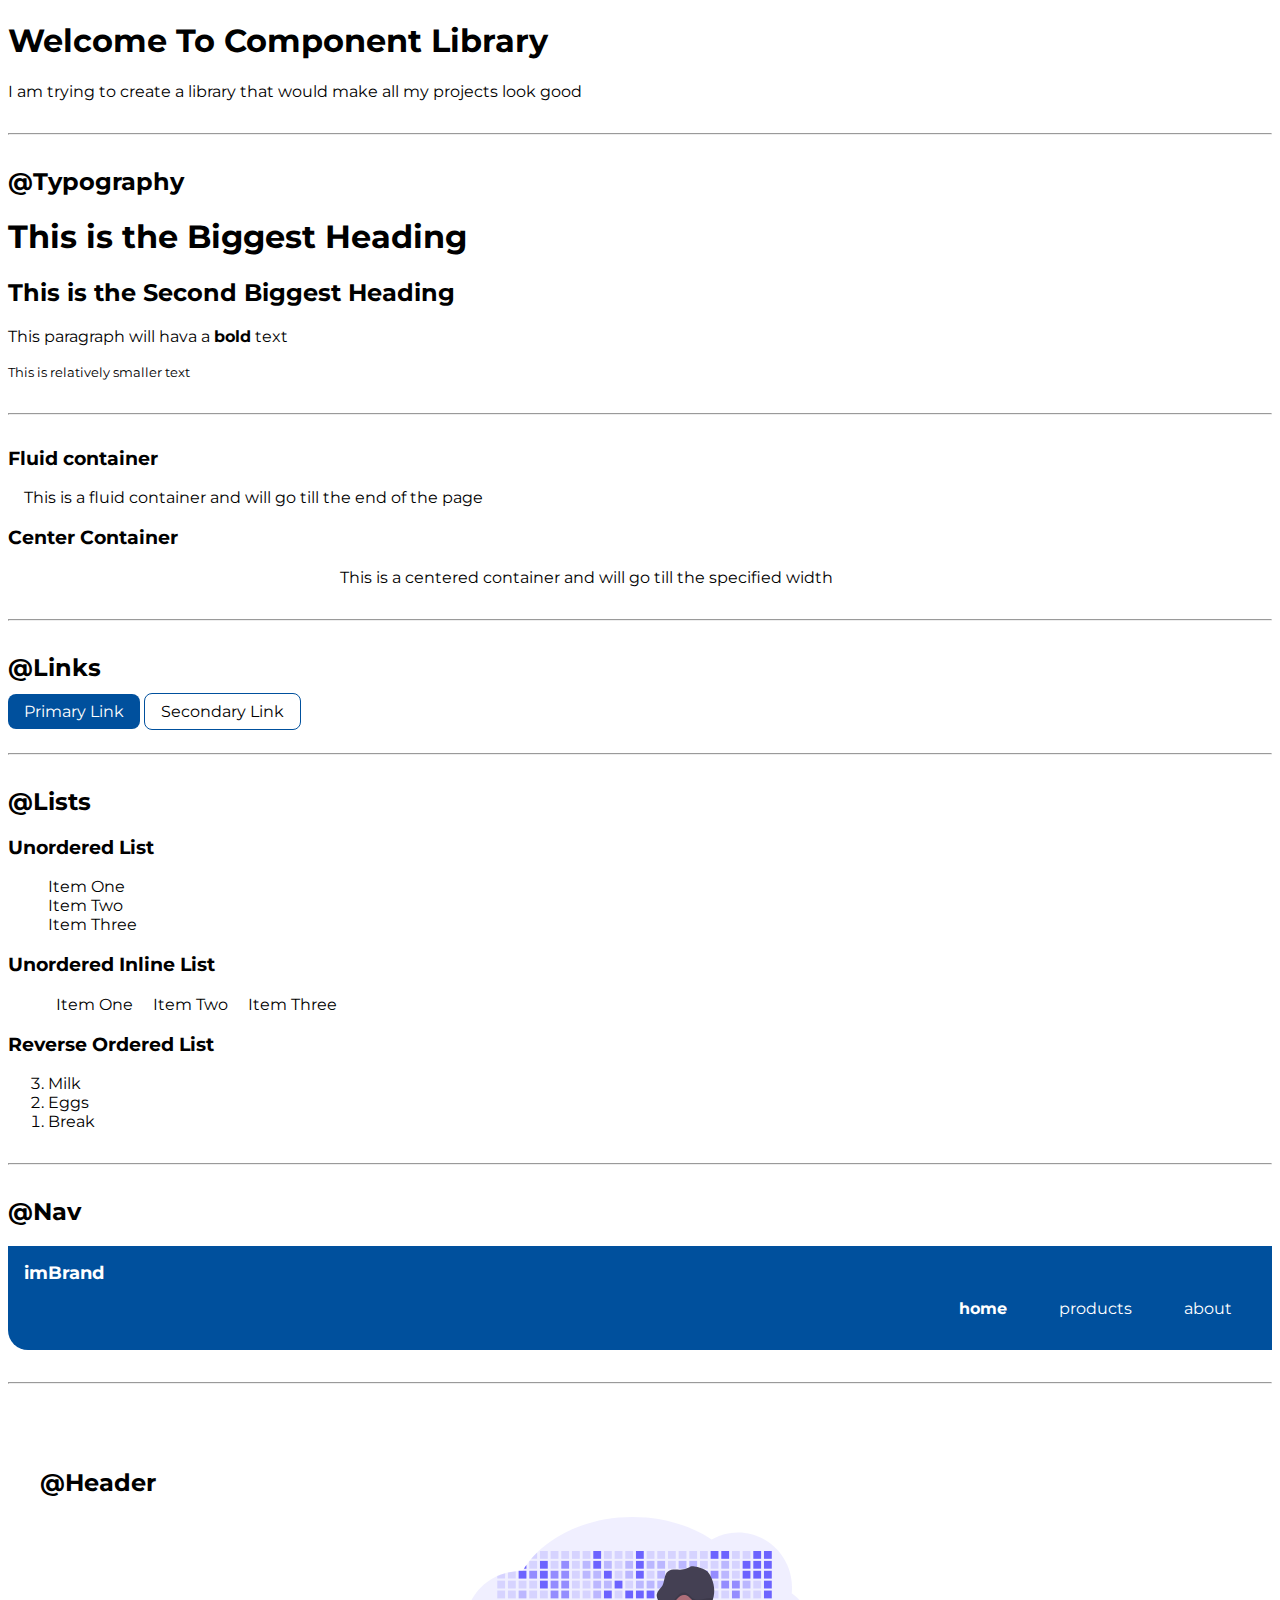
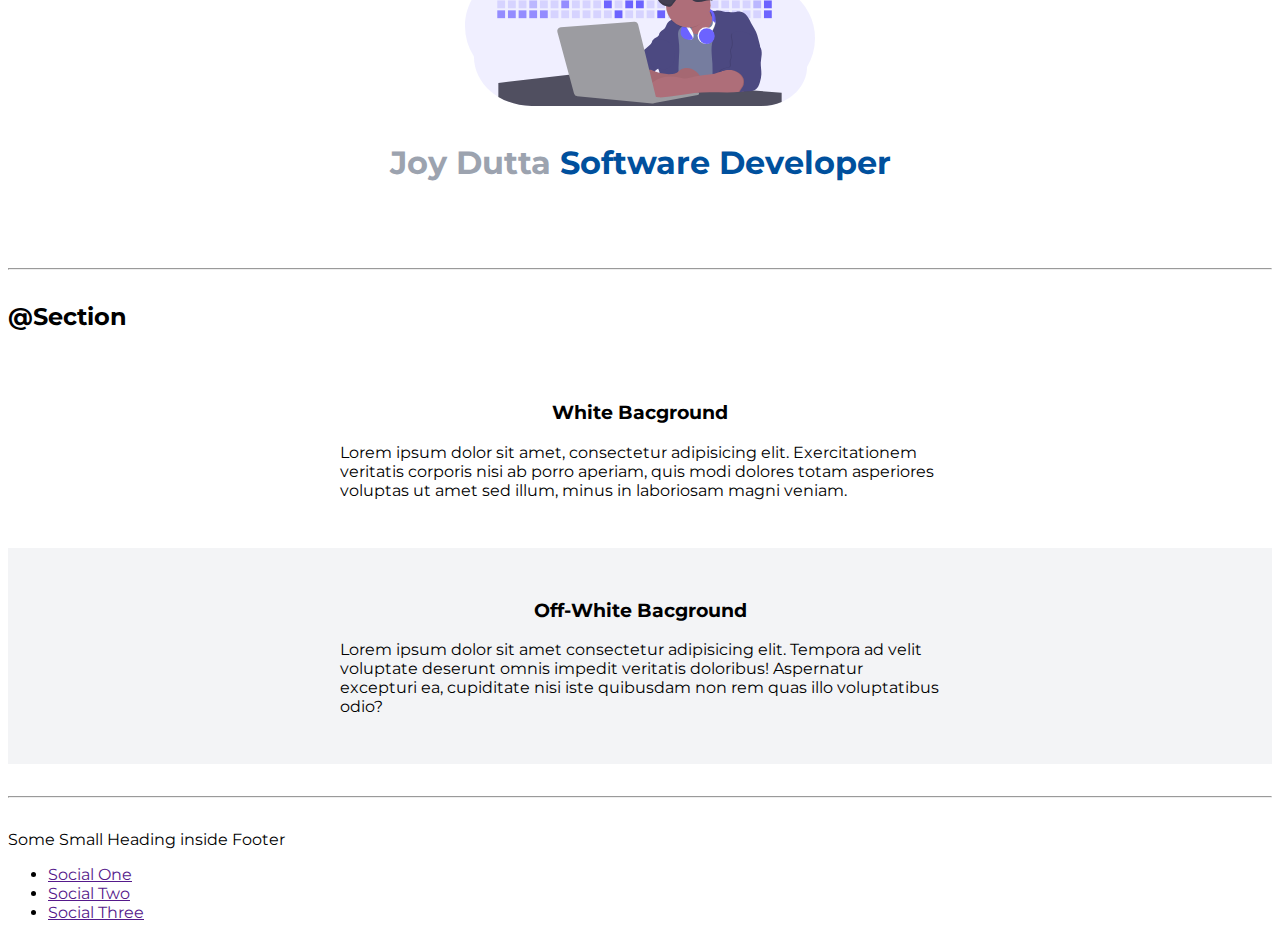
<file: index.html>
<!DOCTYPE html>
<html lang="en">
  <head>
    <meta charset="UTF-8" />
    <meta name="viewport" content="width=device-width, initial-scale=1.0" />
    <title>Component Library</title>
    <link rel="stylesheet" href="./style.css" />
  </head>
  <body>
    <h1>Welcome To Component Library</h1>
    <p>
      I am trying to create a library that would make all my projects look good
    </p>
    <hr />
    <h2>@Typography</h2>
    <h1>This is the Biggest Heading</h1>
    <h2>This is the Second Biggest Heading</h2>
    <p>This paragraph will hava a <strong>bold</strong> text</p>
    <small>This is relatively smaller text</small>

    <hr />
    <h3>Fluid container</h3>
    <div class="container">
      This is a fluid container and will go till the end of the page
    </div>

    <h3>Center Container</h3>
    <div class="container container-center">
      This is a centered container and will go till the specified width
    </div>
    <hr />

    <h2>@Links</h2>
    <a href="/" class="link link-primary">Primary Link</a>
    <a href="/" class="link link-secondary">Secondary Link</a>
    <hr />
    <h2>@Lists</h2>
    <h3>Unordered List</h3>
    <ul class="list-non-bullet">
      <li>Item One</li>
      <li>Item Two</li>
      <li>Item Three</li>
    </ul>
    <h3>Unordered Inline List</h3>
    <ul class="list-non-bullet">
      <li class="list-item-inline">Item One</li>
      <li class="list-item-inline">Item Two</li>
      <li class="list-item-inline">Item Three</li>
    </ul>
    <h3>Reverse Ordered List</h3>
    <ol reversed>
      <li>Milk</li>
      <li>Eggs</li>
      <li>Break</li>
    </ol>
    <hr />
    <h2>@Nav</h2>

    <nav class="navigation container">
      <div class="nav-brand">imBrand</div>
      <ul class="list-non-bullet nav-pills">
        <li class="list-item-inline">
          <a href="" class="link link-active">home</a>
        </li>
        <li class="list-item-inline">
          <a href="" class="link">products</a>
        </li>
        <li class="list-item-inline">
          <a href="" class="link">about</a>
        </li>
      </ul>
    </nav>
    <hr />
    <header class="hero">
      <h2>@Header</h2>
      <img src="./images/hero.svg" alt="portfolio image" class="hero-img"/>
      <h1 class="hero-heading">Joy Dutta <span class="primary-text">Software Developer</span></h1>
    </header>

    <hr />

    <h2>@Section</h2>
    <section class="section">
      <div class="container container-center">
        <h3>White Bacground</h3>
        <p>Lorem ipsum dolor sit amet, consectetur adipisicing elit. Exercitationem veritatis corporis nisi ab porro aperiam, quis modi dolores totam asperiores voluptas ut amet sed illum, minus in laboriosam magni veniam.</p>
      </div>
    </section>
    <section class="section ow">
      <div class="container container-center">
        <h3>Off-White Bacground</h3>
        <p>Lorem ipsum dolor sit amet consectetur adipisicing elit. Tempora ad velit voluptate deserunt omnis impedit veritatis doloribus! Aspernatur excepturi ea, cupiditate nisi iste quibusdam non rem quas illo voluptatibus odio?</p>
      </div>
    </section>

    <hr />
    <footer>
      <div>Some Small Heading inside Footer</div>
      <ul>
        <li><a href="">Social One</a></li>
        <li><a href="">Social Two</a></li>
        <li><a href="">Social Three</a></li>
      </ul>
    </footer>
  </body>
</html>
</file>
<file: style.css>
@import url('https://fonts.googleapis.com/css2?family=Montserrat:wght@400;700&display=swap');

:root {
  --primary-color: #00509d;
  --dark-gray: #9CA3AF;
}
body {
  font-family: 'Montserrat', sans-serif;

}

hr {
  margin: 2rem 0;
}

/* container */
.container {
  padding: 0rem 1rem;
}

.container-center {
  max-width: 600px;
  margin: auto;
}

/* links */
.link {
  text-decoration: none;
  padding: .5rem 1rem;
  border-radius: .5rem;
  
}

.link-primary{
  color: white;
  background-color: var(--primary-color);
}

.link-secondary{
  color: black;
  border: 1px solid var(--primary-color);
}

/* lists */ 
.list-non-bullet {
  list-style: none;
}

.list-item-inline {
  display: inline;
  padding: 0 .5rem;
}

/* Navigation */

.navigation {
  background-color: var(--primary-color);
  color: white;
  padding: 1rem;
  border-bottom-left-radius: 20px;
}

.navigation .nav-brand {
  font-weight: bold;
  font-size: 1.1rem;
}

.navigation .link {
  color: white;
}

.navigation .nav-pills {
  text-align: right;
}

.navigation .link-active {
  font-weight: bolder;
}

/* Header */
.hero {
  padding: 2rem;
}

.hero .hero-img {
  max-width: 350px;
  display: block;
  margin: auto;
}

.hero .hero-heading {
  text-align: center;
  padding-top: 1rem;
  color: var(--dark-gray);
}

.primary-text {
  color: var(--primary-color);
}


/* Section */

.section {
  padding: 2rem;
}
.section h3 {
  text-align: center;
  
}

.ow {
  background-color: #F3F4F6;
}
</file>
